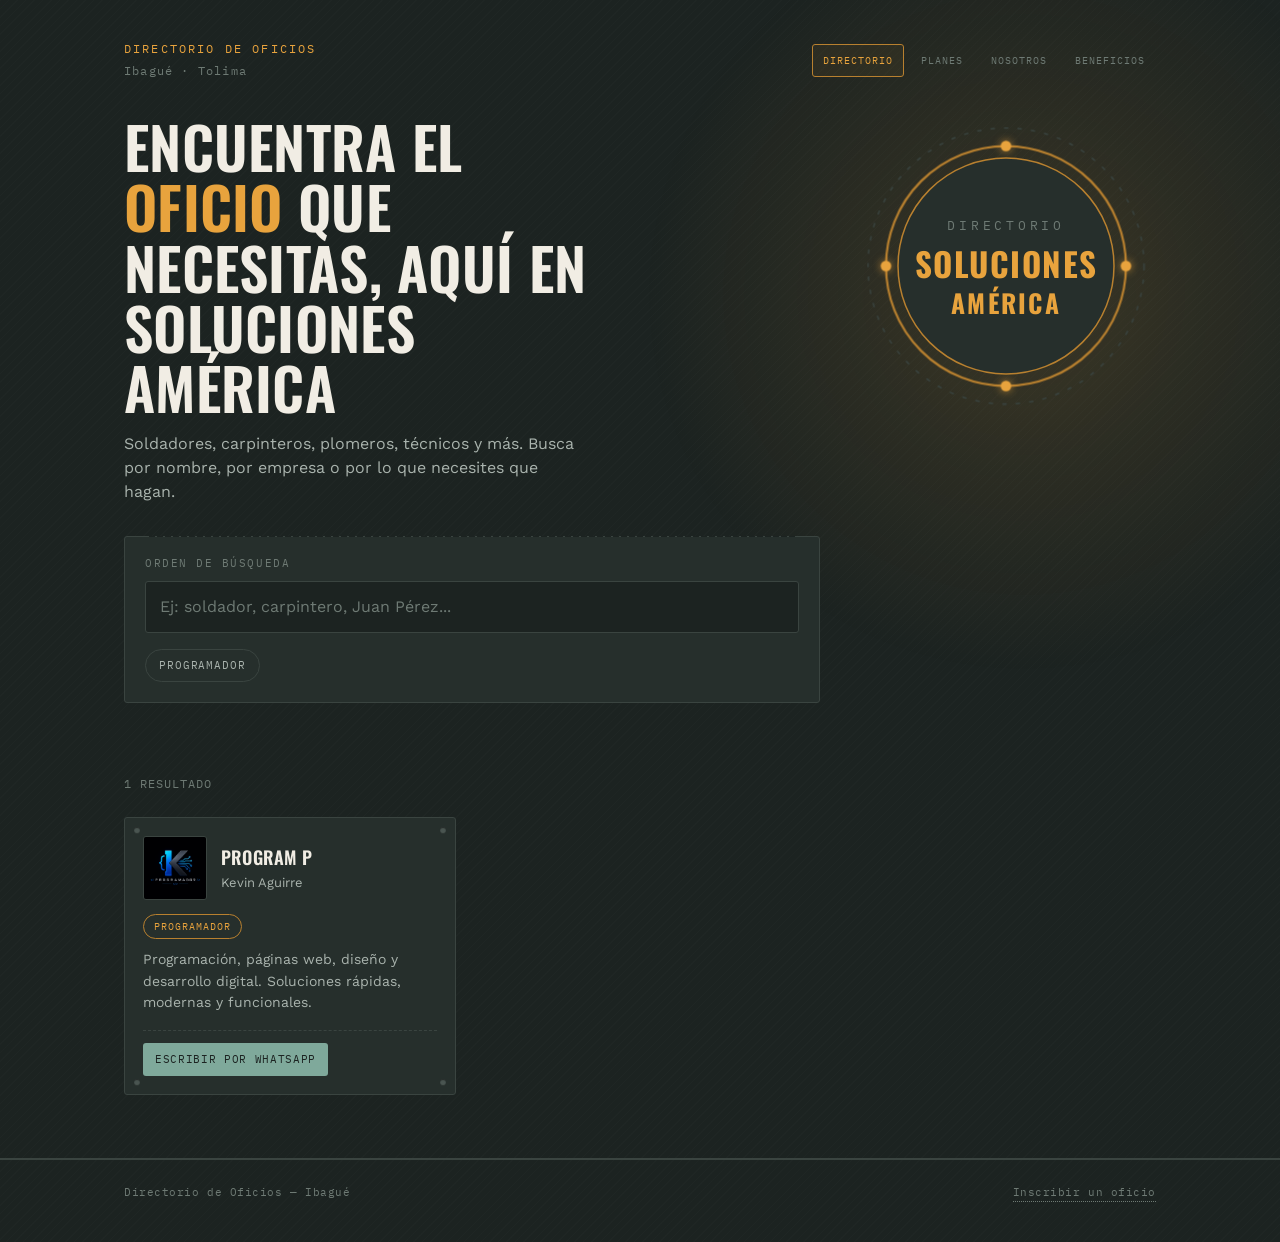
<file: index.html>
<!DOCTYPE html>
<html lang="es">
<head>
<meta charset="UTF-8">
<meta name="viewport" content="width=device-width, initial-scale=1.0">

<title>Directorio de Oficios · Ibagué</title>

<meta
  name="description"
  content="Encuentra soldadores, carpinteros, plomeros y otros oficios en Ibagué."
>

<link rel="preconnect" href="https://fonts.googleapis.com">

<link
  href="https://fonts.googleapis.com/css2?family=Oswald:wght@500;600;700&family=Work+Sans:wght@400;500;600&family=IBM+Plex+Mono:wght@400;500&display=swap"
  rel="stylesheet"
>

<link rel="stylesheet" href="css/style.css">
</head>

<body>

<!-- ============================================================
     RESPLANDOR AMBIENTAL
     ============================================================ -->

<div class="ember-glow" aria-hidden="true"></div>

<!-- ============================================================
     PARTÍCULAS
     ============================================================ -->

<div
  class="particles"
  id="particles"
  aria-hidden="true">
</div>


<!-- ============================================================
     HEADER
     ============================================================ -->

<header class="site-header">

  <div class="wrap">

    <!-- MARCA -->

    <div class="brand reveal reveal-1">

      <div>
        <span class="brand-mark">
          Directorio de Oficios
        </span>

        <span class="brand-location">
          Ibagué · Tolima
        </span>
      </div>

      <!-- ======================================================
           NAVEGACIÓN
           ====================================================== -->

      <nav class="main-nav" aria-label="Navegación principal">

        <button
          class="nav-btn active"
          type="button"
          data-section="directorio">
          Directorio
        </button>

        <button
          class="nav-btn"
          type="button"
          data-section="planes">
          Planes
        </button>

        <button
          class="nav-btn"
          type="button"
          data-section="nosotros">
          Nosotros
        </button>

        <button
          class="nav-btn"
          type="button"
          data-section="beneficios">
          Beneficios
        </button>

      </nav>

    </div>


    <!-- ========================================================
         CONTENIDO PRINCIPAL
         ======================================================== -->

    <div class="page-sections">


      <!-- ======================================================
           PESTAÑA: DIRECTORIO
           ====================================================== -->

      <section
        id="directorio"
        class="page-section active-section"
      >

        <div class="hero">

          <div class="hero-inner">

            <div class="hero-content">

              <h1 class="reveal reveal-2">
                Encuentra el
                <span class="accent">
                  oficio
                </span>
                que necesitas, aquí en Soluciones América
              </h1>

              <p class="reveal reveal-3">
                Soldadores, carpinteros, plomeros, técnicos y más.
                Busca por nombre, por empresa o por lo que necesites
                que hagan.
              </p>


              <!-- BUSCADOR -->

              <div class="search-ticket reveal reveal-4">

                <span class="ticket-label">
                  Orden de búsqueda
                </span>

                <div class="search-row">

                  <input
                    type="text"
                    id="buscador"
                    placeholder="Ej: soldador, carpintero, Juan Pérez..."
                    autocomplete="off"
                  >

                </div>

                <div
                  class="chips"
                  id="chips">
                </div>

              </div>

            </div>


            <!-- LOGO -->

            <div
              class="hero-logo reveal reveal-5"
              aria-hidden="true"
            >

              <svg
                class="logo-mark"
                viewBox="0 0 200 200"
                xmlns="http://www.w3.org/2000/svg"
              >

                <g
                  class="logo-ring"
                  style="
                    transform-box: fill-box;
                    transform-origin: center;
                  "
                >

                  <circle
                    cx="100"
                    cy="100"
                    r="92"
                    fill="none"
                    stroke="var(--line)"
                    stroke-width="1"
                    stroke-dasharray="3 6"
                  />

                  <circle
                    cx="100"
                    cy="100"
                    r="80"
                    fill="none"
                    stroke="var(--spark-dim)"
                    stroke-width="1.5"
                  />

                  <circle
                    cx="100"
                    cy="20"
                    r="3.5"
                    fill="var(--spark)"
                    filter="drop-shadow(0 0 3px rgba(232,163,61,0.7))"
                  />

                  <circle
                    cx="100"
                    cy="180"
                    r="3.5"
                    fill="var(--spark)"
                    filter="drop-shadow(0 0 3px rgba(232,163,61,0.7))"
                  />

                  <circle
                    cx="20"
                    cy="100"
                    r="3.5"
                    fill="var(--spark)"
                    filter="drop-shadow(0 0 3px rgba(232,163,61,0.7))"
                  />

                  <circle
                    cx="180"
                    cy="100"
                    r="3.5"
                    fill="var(--spark)"
                    filter="drop-shadow(0 0 3px rgba(232,163,61,0.7))"
                  />

                </g>


                <circle
                  cx="100"
                  cy="100"
                  r="72"
                  fill="var(--panel)"
                  stroke="var(--spark-dim)"
                  stroke-width="1"
                />


                <text
                  x="100"
                  y="76"
                  text-anchor="middle"
                  font-family="var(--font-mono)"
                  font-size="8.5"
                  letter-spacing="2.5"
                  fill="var(--text-faint)"
                >
                  DIRECTORIO
                </text>


                <text
                  x="100"
                  y="108"
                  text-anchor="middle"
                  font-family="var(--font-display)"
                  font-weight="700"
                  font-size="22"
                  letter-spacing="1"
                  fill="var(--spark)"
                >
                  SOLUCIONES
                </text>


                <text
                  x="100"
                  y="132"
                  text-anchor="middle"
                  font-family="var(--font-display)"
                  font-weight="700"
                  font-size="17"
                  letter-spacing="1.5"
                  fill="var(--spark)"
                >
                  AMÉRICA
                </text>

              </svg>

            </div>

          </div>

        </div>


        <!-- RESULTADOS -->

        <div class="results-bar">

          <span
            class="results-count"
            id="contador">
          </span>

        </div>


        <!-- TARJETAS -->

        <div
          class="grid"
          id="grid">
        </div>

      </section>


      <!-- ======================================================
           PESTAÑA: PLANES
           ====================================================== -->

      <section
        id="planes"
        class="page-section"
      >

        <div class="section-heading">

          <span class="section-kicker">
            SOLUCIONES AMÉRICA
          </span>

          <h2>
            Haz crecer tu
            <span class="accent">
              oficio
            </span>
          </h2>

          <p>
            Registra tu oficio y permite que más personas encuentren
            tus servicios en nuestro directorio.
          </p>

        </div>


        <div class="plans-grid">


          <!-- PLAN MENSUAL -->

          <article class="plan-card">

            <div class="plan-number">
              01
            </div>

            <span class="plan-label">
              PLAN MENSUAL
            </span>

            <h3>
              Presencia flexible
            </h3>

            <p class="plan-description">
              Una opción sencilla para comenzar a mostrar tu oficio
              y conectar con nuevos clientes.
            </p>

            <div class="plan-price">
              <span>
                CONSULTAR
              </span>
              <small>
                precio
              </small>
            </div>

            <ul class="plan-features">

              <li>
                <span>✓</span>
                Perfil en el directorio
              </li>

              <li>
                <span>✓</span>
                Datos de contacto
              </li>

              <li>
                <span>✓</span>
                Descripción de servicios
              </li>

              <li>
                <span>✓</span>
                Botón directo a WhatsApp
              </li>

              <li>
                <span>✓</span>
                Renovación mensual
              </li>

            </ul>

            <button
              class="plan-button"
              type="button"
              data-plan="Mensual"
            >
              Cotizar plan
            </button>

          </article>


          <!-- PLAN TRIMESTRAL -->

          <article class="plan-card featured">

            <div class="popular-label">
              MÁS POPULAR
            </div>

            <div class="plan-number">
              02
            </div>

            <span class="plan-label">
              PLAN TRIMESTRAL
            </span>

            <h3>
              Mayor visibilidad
            </h3>

            <p class="plan-description">
              Una alternativa para mantener tu oficio visible durante
              más tiempo y destacar frente a otros perfiles.
            </p>

            <div class="plan-price">
              <span>
                CONSULTAR
              </span>
              <small>
                precio
              </small>
            </div>

            <ul class="plan-features">

              <li>
                <span>✓</span>
                Todo lo del plan mensual
              </li>

              <li>
                <span>✓</span>
                Perfil destacado
              </li>

              <li>
                <span>✓</span>
                Mayor visibilidad
              </li>

              <li>
                <span>✓</span>
                Insignia de profesional
              </li>

              <li>
                <span>✓</span>
                Renovación trimestral
              </li>

            </ul>

            <button
              class="plan-button"
              type="button"
              data-plan="Trimestral"
            >
              Cotizar plan
            </button>

          </article>


          <!-- PLAN ANUAL -->

          <article class="plan-card">

            <div class="plan-number">
              03
            </div>

            <span class="plan-label">
              PLAN ANUAL
            </span>

            <h3>
              Presencia premium
            </h3>

            <p class="plan-description">
              Mantén tu oficio presente durante todo el año y disfruta
              de una mayor exposición dentro del directorio.
            </p>

            <div class="plan-price">
              <span>
                CONSULTAR
              </span>
              <small>
                precio
              </small>
            </div>

            <ul class="plan-features">

              <li>
                <span>✓</span>
                Todo lo del plan trimestral
              </li>

              <li>
                <span>✓</span>
                Perfil premium
              </li>

              <li>
                <span>✓</span>
                Máxima visibilidad
              </li>

              <li>
                <span>✓</span>
                Insignia especial
              </li>

              <li>
                <span>✓</span>
                Renovación anual
              </li>

            </ul>

            <button
              class="plan-button"
              type="button"
              data-plan="Anual"
            >
              Cotizar plan
            </button>

          </article>

        </div>


        <!-- AYUDA -->

        <div class="plans-help">

          <div>

            <span class="help-kicker">
              ¿NO SABES CUÁL ELEGIR?
            </span>

            <h3>
              Hablemos sobre tu oficio.
            </h3>

            <p>
              Escríbenos y te ayudaremos a encontrar la opción
              que mejor se adapte a tus necesidades.
            </p>

          </div>

          <button
            type="button"
            class="whatsapp-main-button"
            id="generalWhatsapp"
          >
            Hablar por WhatsApp
          </button>

        </div>

      </section>


      <!-- ======================================================
           PESTAÑA: NOSOTROS
           ====================================================== -->

      <section
        id="nosotros"
        class="page-section"
      >

        <div class="section-heading">

          <span class="section-kicker">
            CONÓCENOS
          </span>

          <h2>
            Más sobre
            <span class="accent">
              nosotros
            </span>
          </h2>

          <p>
            Una plataforma pensada para conectar personas con
            trabajadores y profesionales de diferentes oficios.
          </p>

        </div>


        <div class="about-layout">

          <div class="about-main">

            <span class="about-mark">
              SOLUCIONES<br>
              AMÉRICA
            </span>

            <h3>
              Conectamos necesidades
              con personas que saben
              hacer el trabajo.
            </h3>

            <p>
              Soluciones América · Directorio de Oficios nace con
              la idea de facilitar la búsqueda de trabajadores y
              profesionales en Ibagué y sus alrededores.
            </p>

            <p>
              Queremos que encontrar un soldador, carpintero,
              plomero, técnico, pintor o cualquier otro profesional
              sea mucho más rápido y sencillo.
            </p>

          </div>


          <div class="about-points">

            <article class="about-point">

              <span class="point-number">
                01
              </span>

              <div>

                <h4>
                  Fácil de encontrar
                </h4>

                <p>
                  Los clientes pueden buscar por oficio, nombre
                  o empresa.
                </p>

              </div>

            </article>


            <article class="about-point">

              <span class="point-number">
                02
              </span>

              <div>

                <h4>
                  Contacto directo
                </h4>

                <p>
                  Facilitamos la comunicación entre clientes
                  y profesionales.
                </p>

              </div>

            </article>


            <article class="about-point">

              <span class="point-number">
                03
              </span>

              <div>

                <h4>
                  Trabajo local
                </h4>

                <p>
                  Promovemos los oficios y servicios disponibles
                  en nuestra comunidad.
                </p>

              </div>

            </article>

          </div>

        </div>


        <div class="about-mission">

          <span>
            NUESTRA MISIÓN
          </span>

          <p>
            Crear un espacio donde los trabajadores puedan mostrar
            lo que saben hacer y donde las personas puedan encontrar
            fácilmente el servicio que necesitan.
          </p>

        </div>

      </section>


      <!-- ======================================================
           PESTAÑA: BENEFICIOS
           ====================================================== -->

      <section
        id="beneficios"
        class="page-section"
      >

        <div class="section-heading">

          <span class="section-kicker">
            PARA PROFESIONALES
          </span>

          <h2>
            ¿Por qué aparecer
            <span class="accent">
              aquí?
            </span>
          </h2>

          <p>
            Tu trabajo merece ser encontrado por las personas
            que necesitan exactamente lo que sabes hacer.
          </p>

        </div>


        <div class="benefits-grid">


          <article class="benefit-card">

            <span class="benefit-icon">
              01
            </span>

            <h3>
              Más clientes
            </h3>

            <p>
              Permite que nuevas personas conozcan tus servicios
              y encuentren una forma sencilla de contactarte.
            </p>

          </article>


          <article class="benefit-card">

            <span class="benefit-icon">
              02
            </span>

            <h3>
              Mayor visibilidad
            </h3>

            <p>
              Tu oficio puede aparecer frente a personas que están
              buscando exactamente ese tipo de servicio.
            </p>

          </article>


          <article class="benefit-card">

            <span class="benefit-icon">
              03
            </span>

            <h3>
              Contacto directo
            </h3>

            <p>
              Facilita la comunicación mediante información clara
              y un acceso directo a WhatsApp.
            </p>

          </article>


          <article class="benefit-card">

            <span class="benefit-icon">
              04
            </span>

            <h3>
              Perfil profesional
            </h3>

            <p>
              Presenta tu empresa, tu nombre, tu categoría y una
              descripción de lo que haces.
            </p>

          </article>

        </div>


        <div class="benefits-cta">

          <div>

            <span>
              ¿TIENES UN OFICIO?
            </span>

            <h3>
              Haz que más personas conozcan tu trabajo.
            </h3>

          </div>

          <a
            href="admin.html"
            class="cta-button"
          >
            Inscribir mi oficio
          </a>

        </div>

      </section>

    </div>

  </div>

</header>


<!-- ============================================================
     FOOTER
     ============================================================ -->

<footer class="site-footer">

  <div
    class="wrap"
    style="
      display:flex;
      justify-content:space-between;
      flex-wrap:wrap;
      gap:10px;
      width:100%;
    "
  >

    <span>
      Directorio de Oficios — Ibagué
    </span>

    <a href="admin.html">
      Inscribir un oficio
    </a>

  </div>

</footer>


<!-- ============================================================
     SCRIPTS
     ============================================================ -->

<script src="js/particles.js"></script>
<script src="js/data.js"></script>
<script src="js/script.js"></script>

</body>
</html>
</file>
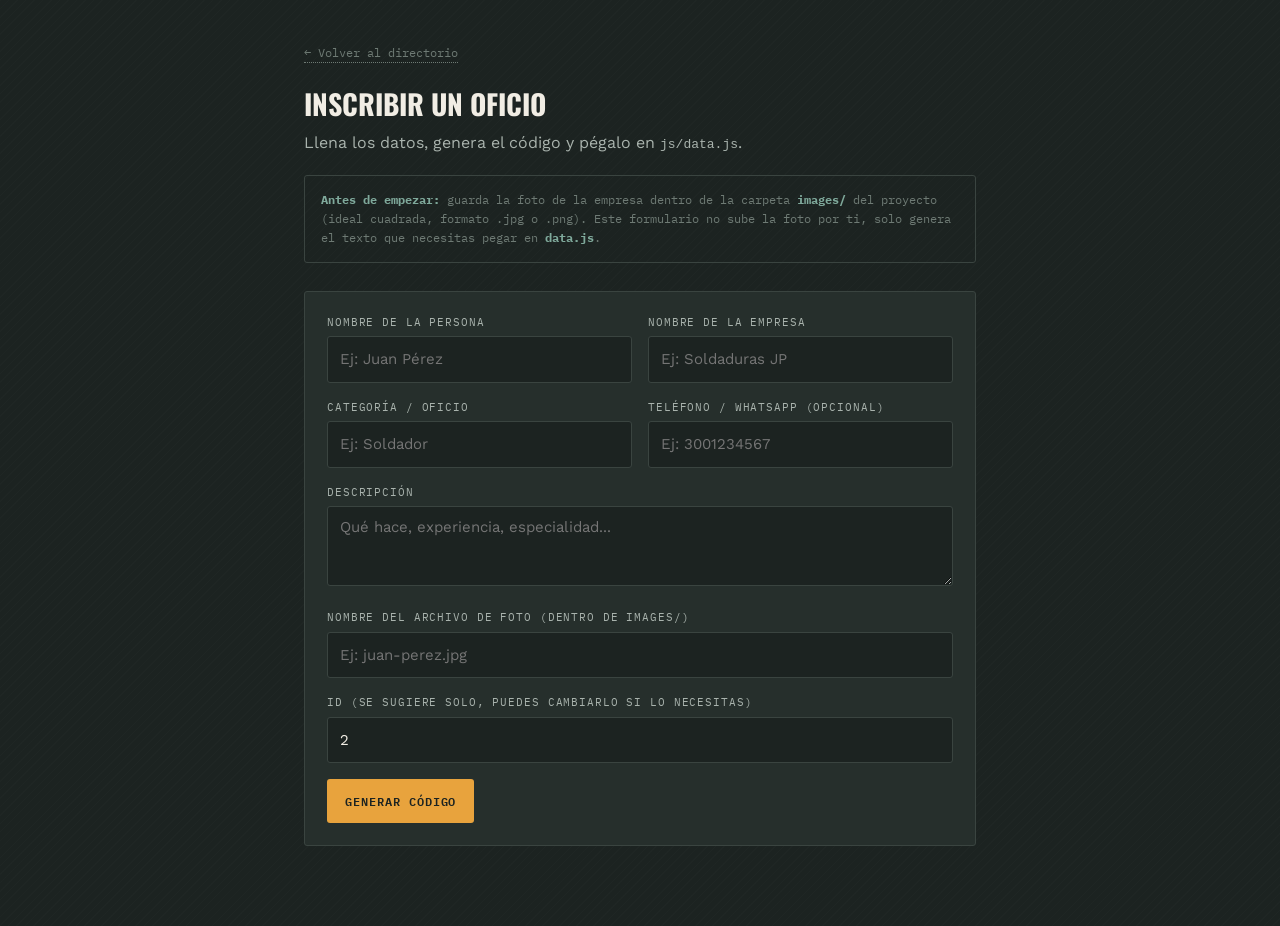
<file: admin.html>
<!DOCTYPE html>
<html lang="es">
<head>
<meta charset="UTF-8">
<meta name="viewport" content="width=device-width, initial-scale=1.0">
<title>Inscribir oficio · Directorio Ibagué</title>

<link rel="preconnect" href="https://fonts.googleapis.com">
<link href="https://fonts.googleapis.com/css2?family=Oswald:wght@500;600;700&family=Work+Sans:wght@400;500;600&family=IBM+Plex+Mono:wght@400;500&display=swap" rel="stylesheet">
<link rel="stylesheet" href="css/style.css">
<style>
  .admin-wrap{ max-width: 720px; margin: 0 auto; padding: 40px 24px 80px; }
  .admin-note{
    font-family: var(--font-mono);
    font-size: 12px;
    color: var(--text-faint);
    border: 1px solid var(--line);
    border-radius: var(--radius);
    padding: 14px 16px;
    margin-bottom: 28px;
    line-height: 1.6;
  }
  .admin-note b{ color: var(--teal); }
  form{
    background: var(--panel);
    border: 1px solid var(--line);
    border-radius: var(--radius);
    padding: 22px;
    display: grid;
    gap: 16px;
  }
  label{
    display: block;
    font-family: var(--font-mono);
    font-size: 11px;
    letter-spacing: 0.08em;
    text-transform: uppercase;
    color: var(--text-dim);
    margin-bottom: 6px;
  }
  input, textarea{
    width: 100%;
    background: var(--bg);
    border: 1px solid var(--line);
    border-radius: var(--radius);
    color: var(--text);
    font-family: var(--font-body);
    font-size: 15px;
    padding: 11px 12px;
  }
  input:focus, textarea:focus{ outline: none; border-color: var(--spark); }
  textarea{ resize: vertical; min-height: 80px; }
  .fila-doble{ display: grid; grid-template-columns: 1fr 1fr; gap: 16px; }
  button.generar{
    font-family: var(--font-mono);
    font-size: 12px;
    letter-spacing: 0.08em;
    text-transform: uppercase;
    background: var(--spark);
    color: var(--bg);
    border: none;
    border-radius: var(--radius);
    padding: 13px 18px;
    cursor: pointer;
    font-weight: 600;
    justify-self: start;
  }
  button.generar:hover{ filter: brightness(1.08); }

  #resultado{ margin-top: 28px; display: none; }
  #resultado h2{
    font-family: var(--font-display);
    text-transform: uppercase;
    font-size: 18px;
    margin: 0 0 10px;
  }
  #codigo{
    width: 100%;
    background: #14181A;
    border: 1px solid var(--line);
    border-radius: var(--radius);
    color: var(--teal);
    font-family: var(--font-mono);
    font-size: 13px;
    padding: 16px;
    min-height: 220px;
    white-space: pre;
    overflow-x: auto;
  }
  .btn-copiar{
    margin-top: 10px;
    font-family: var(--font-mono);
    font-size: 12px;
    letter-spacing: 0.05em;
    text-transform: uppercase;
    background: transparent;
    border: 1px solid var(--teal);
    color: var(--teal);
    border-radius: var(--radius);
    padding: 9px 14px;
    cursor: pointer;
  }
  .btn-copiar:hover{ background: var(--teal); color: var(--bg); }
  .volver{
    display: inline-block;
    margin-bottom: 20px;
    font-family: var(--font-mono);
    font-size: 12px;
    color: var(--text-faint);
    text-decoration: none;
    border-bottom: 1px dotted var(--text-faint);
  }
</style>
</head>
<body>

<div class="admin-wrap">
  <a class="volver" href="index.html">&larr; Volver al directorio</a>

  <h1 style="font-family:var(--font-display); text-transform:uppercase; font-size:28px; margin:0 0 6px;">Inscribir un oficio</h1>
  <p style="color:var(--text-dim); margin:0 0 20px;">Llena los datos, genera el código y pégalo en <code>js/data.js</code>.</p>

  <div class="admin-note">
    <b>Antes de empezar:</b> guarda la foto de la empresa dentro de la carpeta <b>images/</b>
    del proyecto (ideal cuadrada, formato .jpg o .png). Este formulario no sube la foto por ti,
    solo genera el texto que necesitas pegar en <b>data.js</b>.
  </div>

  <form id="form-oficio">
    <div class="fila-doble">
      <div>
        <label for="nombre">Nombre de la persona</label>
        <input type="text" id="nombre" required placeholder="Ej: Juan Pérez">
      </div>
      <div>
        <label for="empresa">Nombre de la empresa</label>
        <input type="text" id="empresa" required placeholder="Ej: Soldaduras JP">
      </div>
    </div>

    <div class="fila-doble">
      <div>
        <label for="categoria">Categoría / oficio</label>
        <input type="text" id="categoria" required placeholder="Ej: Soldador">
      </div>
      <div>
        <label for="telefono">Teléfono / WhatsApp (opcional)</label>
        <input type="text" id="telefono" placeholder="Ej: 3001234567">
      </div>
    </div>

    <div>
      <label for="descripcion">Descripción</label>
      <textarea id="descripcion" required placeholder="Qué hace, experiencia, especialidad..."></textarea>
    </div>

    <div>
      <label for="foto">Nombre del archivo de foto (dentro de images/)</label>
      <input type="text" id="foto" required placeholder="Ej: juan-perez.jpg">
    </div>

    <div>
      <label for="id-sugerido">ID (se sugiere solo, puedes cambiarlo si lo necesitas)</label>
      <input type="number" id="id-sugerido">
    </div>

    <button type="submit" class="generar">Generar código</button>
  </form>

  <div id="resultado">
    <h2>Copia este bloque y pégalo en js/data.js</h2>
    <div id="codigo"></div>
    <button class="btn-copiar" id="btn-copiar" type="button">Copiar código</button>
  </div>
</div>

<script src="js/data.js"></script>
<script src="js/admin.js"></script>
</body>
</html>
</file>
<file: css/style.css>
/* ============================================================
   TOKENS
   ============================================================ */

:root{
  --bg: #1C2321;
  --panel: #262F2C;
  --panel-raised: #2E3833;
  --rivet: #4A5551;
  --line: #3A4440;

  --spark: #E8A33D;
  --spark-dim: #B8802F;
  --teal: #7FA99B;

  --text: #F1EDE4;
  --text-dim: #A9B3AD;
  --text-faint: #6E7A74;

  --radius: 3px;

  --font-display: "Oswald", "Arial Narrow", sans-serif;
  --font-body: "Work Sans", system-ui, sans-serif;
  --font-mono: "IBM Plex Mono", "Courier New", monospace;
}


/* ============================================================
   RESET
   ============================================================ */

*{
  box-sizing: border-box;
}

html{
  scroll-behavior: smooth;
}

body{
  margin: 0;
  position: relative;

  background: var(--bg);

  background-image:
    repeating-linear-gradient(
      135deg,
      rgba(255,255,255,0.012) 0px,
      rgba(255,255,255,0.012) 1px,
      transparent 1px,
      transparent 6px
    );

  color: var(--text);

  font-family: var(--font-body);

  line-height: 1.5;

  -webkit-font-smoothing: antialiased;

  overflow-x: hidden;
}

button,
input{
  font: inherit;
}

a{
  color: inherit;
}

::selection{
  background: var(--spark);
  color: var(--bg);
}

:focus-visible{
  outline: 2px solid var(--spark);
  outline-offset: 2px;
}


/* ============================================================
   RESPLANDOR DORADO
   ============================================================ */

.ember-glow{
  position: fixed;

  top: -10%;
  right: -10%;

  width: 60vw;
  height: 60vw;

  max-width: 900px;
  max-height: 900px;

  background:
    radial-gradient(
      circle,
      rgba(232,163,61,0.16) 0%,
      rgba(232,163,61,0.07) 35%,
      transparent 70%
    );

  pointer-events: none;

  z-index: 0;
}


/* ============================================================
   PARTÍCULAS
   ============================================================ */

.particles{
  position: fixed;

  inset: 0;

  pointer-events: none;

  overflow: hidden;

  z-index: 1;
}

.particle{
  position: absolute;

  border-radius: 50%;

  background:
    radial-gradient(
      circle,
      rgba(232,163,61,0.9) 0%,
      rgba(232,163,61,0.35) 45%,
      transparent 75%
    );

  opacity: 0;

  animation-name: particleFloat;
  animation-timing-function: ease-in-out;
  animation-iteration-count: infinite;
}

@keyframes particleFloat{

  0%{
    opacity: 0;
    transform: translateY(0) scale(0.8);
  }

  15%{
    opacity: 1;
  }

  50%{
    opacity: 0.6;
  }

  85%{
    opacity: 0;
  }

  100%{
    transform:
      translateY(-90px)
      translateX(12px)
      scale(1.1);

    opacity: 0;
  }

}


/* ============================================================
   CAPAS
   ============================================================ */

.site-header,
main,
.site-footer{
  position: relative;
  z-index: 2;
}


/* ============================================================
   ANIMACIONES
   ============================================================ */

@keyframes fadeUp{

  from{
    opacity: 0;
    transform: translateY(14px);
  }

  to{
    opacity: 1;
    transform: translateY(0);
  }

}

@keyframes popIn{

  from{
    opacity: 0;
    transform:
      translateY(10px)
      scale(0.98);
  }

  to{
    opacity: 1;
    transform:
      translateY(0)
      scale(1);
  }

}

@keyframes sectionIn{

  from{
    opacity: 0;
    transform: translateY(12px);
  }

  to{
    opacity: 1;
    transform: translateY(0);
  }

}


/* ============================================================
   LOGO
   ============================================================ */

@keyframes logoGiro{

  from{
    transform: rotate(0deg);
  }

  to{
    transform: rotate(360deg);
  }

}

.logo-ring{

  transform-box: fill-box;

  transform-origin: center center;

  animation:
    logoGiro
    8s
    linear
    infinite;

  will-change: transform;
}

.logo-ring circle[r="3.5"]{

  fill: var(--spark);

  filter:
    drop-shadow(
      0 0 3px
      rgba(232,163,61,0.7)
    );
}

.logo-ring circle[r="80"]{

  stroke: var(--spark-dim);
}


/* ============================================================
   REVEAL
   ============================================================ */

.reveal{

  opacity: 1;

  animation-name: fadeUp;

  animation-duration: 0.6s;

  animation-timing-function: ease;

  animation-fill-mode: forwards;
}

.reveal-1{
  animation-delay: 0s;
}

.reveal-2{
  animation-delay: 0.08s;
}

.reveal-3{
  animation-delay: 0.16s;
}

.reveal-4{
  animation-delay: 0.24s;
}

.reveal-5{
  animation-delay: 0.32s;
}


/* ============================================================
   CONTENEDOR
   ============================================================ */

.wrap{

  max-width: 1080px;

  margin: 0 auto;

  padding: 0 24px;
}


/* ============================================================
   HEADER
   ============================================================ */

.site-header{

  padding: 40px 0 0;

  border-bottom: 1px solid var(--line);
}


/* ============================================================
   MARCA
   ============================================================ */

.brand{

  display: flex;

  align-items: center;

  justify-content: space-between;

  gap: 20px;

  padding-bottom: 28px;

  flex-wrap: wrap;
}

.brand-mark{

  font-family: var(--font-mono);

  font-size: 12px;

  letter-spacing: 0.18em;

  text-transform: uppercase;

  color: var(--spark);

  display: block;
}

.brand-location{

  font-family: var(--font-mono);

  font-size: 12px;

  letter-spacing: 0.1em;

  color: var(--text-faint);

  display: block;

  margin-top: 4px;
}


/* ============================================================
   NAVEGACIÓN NUEVA
   ============================================================ */

.main-nav{

  display: flex;

  align-items: center;

  gap: 6px;

  flex-wrap: wrap;
}

.nav-btn{

  border: 1px solid transparent;

  background: transparent;

  color: var(--text-faint);

  font-family: var(--font-mono);

  font-size: 10px;

  letter-spacing: 0.1em;

  text-transform: uppercase;

  padding: 8px 10px;

  cursor: pointer;

  border-radius: var(--radius);

  transition:
    color 0.2s ease,
    border-color 0.2s ease,
    background 0.2s ease,
    transform 0.2s ease;
}

.nav-btn:hover{

  color: var(--text);

  border-color: var(--line);

  background: var(--panel);
}

.nav-btn.active{

  color: var(--spark);

  border-color: var(--spark-dim);

  background:
    rgba(232,163,61,0.06);
}

.nav-btn:active{

  transform: scale(0.96);
}


/* ============================================================
   SECCIONES / PESTAÑAS
   ============================================================ */

.page-section{

  display: none;

  animation:
    sectionIn
    0.35s
    ease
    forwards;
}

.page-section.active-section{

  display: block;
}


/* ============================================================
   HERO
   ============================================================ */

.hero{

  padding: 8px 0 44px;
}

.hero-inner{

  display: flex;

  align-items: flex-start;

  justify-content: space-between;

  gap: 36px;
}

.hero-content{

  flex: 1 1 520px;

  min-width: 0;
}


/* ============================================================
   LOGO HERO
   ============================================================ */

.hero-logo{

  flex: 0 0 auto;

  width: 300px;

  padding-top: 0;

  transform:
    translateX(-60px);

  transition:
    transform 0.3s ease;
}

.logo-mark{

  width: 100%;

  height: auto;

  display: block;
}

.hero-logo:hover{

  transform:
    translateX(-60px)
    scale(1.04);
}


/* ============================================================
   TITULO
   ============================================================ */

.hero h1{

  font-family: var(--font-display);

  font-weight: 600;

  text-transform: uppercase;

  font-size:
    clamp(
      34px,
      6vw,
      58px
    );

  line-height: 1.04;

  letter-spacing: 0.005em;

  margin: 0 0 14px;

  max-width: 15ch;
}

.hero h1 .accent{

  color: var(--spark);
}


/* ============================================================
   DESCRIPCIÓN
   ============================================================ */

.hero p{

  font-size: 16px;

  color: var(--text-dim);

  max-width: 46ch;

  margin: 0 0 32px;
}


/* ============================================================
   BUSCADOR
   ============================================================ */

.search-ticket{

  position: relative;

  background: var(--panel);

  border: 1px solid var(--line);

  border-radius: var(--radius);

  padding: 18px 20px 20px;
}

.search-ticket::before{

  content: "";

  position: absolute;

  top: -1px;

  left: 24px;

  right: 24px;

  height: 1px;

  background-image:
    repeating-linear-gradient(
      90deg,
      var(--bg) 0 6px,
      var(--line) 6px 8px
    );
}

.ticket-label{

  font-family: var(--font-mono);

  font-size: 11px;

  letter-spacing: 0.14em;

  text-transform: uppercase;

  color: var(--text-faint);

  display: block;

  margin-bottom: 10px;
}


/* ============================================================
   BUSCADOR INPUT
   ============================================================ */

.search-row{

  display: flex;

  gap: 10px;

  flex-wrap: wrap;
}

#buscador{

  flex: 1 1 260px;

  background: var(--bg);

  border: 1px solid var(--line);

  border-radius: var(--radius);

  color: var(--text);

  font-family: var(--font-body);

  font-size: 16px;

  padding: 13px 14px;
}

#buscador::placeholder{

  color: var(--text-faint);
}

#buscador:focus{

  border-color: var(--spark);

  outline: none;
}


/* ============================================================
   CHIPS
   ============================================================ */

.chips{

  display: flex;

  flex-wrap: wrap;

  gap: 8px;

  margin-top: 16px;
}

.chip{

  font-family: var(--font-mono);

  font-size: 11px;

  letter-spacing: 0.08em;

  text-transform: uppercase;

  background: transparent;

  border: 1px solid var(--line);

  color: var(--text-dim);

  border-radius: 999px;

  padding: 7px 13px;

  cursor: pointer;

  transition:
    border-color 0.15s ease,
    color 0.15s ease,
    transform 0.1s ease;
}

.chip:hover{

  border-color: var(--teal);

  color: var(--text);
}

.chip:active{

  transform: scale(0.95);
}

.chip.active{

  border-color: var(--spark);

  color: var(--spark);
}


/* ============================================================
   RESULTADOS
   ============================================================ */

.results-bar{

  padding: 28px 0 4px;

  display: flex;

  align-items: baseline;

  justify-content: space-between;

  gap: 12px;
}

.results-count{

  font-family: var(--font-mono);

  font-size: 12px;

  letter-spacing: 0.08em;

  color: var(--text-faint);

  text-transform: uppercase;
}


/* ============================================================
   GRID
   ============================================================ */

.grid{

  display: grid;

  grid-template-columns:
    repeat(
      auto-fill,
      minmax(260px, 1fr)
    );

  gap: 18px;

  padding: 20px 0 64px;
}


/* ============================================================
   TARJETAS
   ============================================================ */

.card{

  position: relative;

  background: var(--panel);

  border: 1px solid var(--line);

  border-radius: var(--radius);

  padding: 18px;

  opacity: 1;

  animation:
    popIn 0.45s ease forwards;

  transition:
    transform 0.18s ease,
    border-color 0.18s ease,
    box-shadow 0.18s ease;
}

.card:hover{

  transform: translateY(-3px);

  border-color: var(--rivet);

  box-shadow:
    0 14px 28px rgba(0,0,0,0.35);
}

.card:hover .badge{

  box-shadow:
    0 0 0 3px
    rgba(232,163,61,0.15);
}


/* ============================================================
   REMACHES
   ============================================================ */

.card::before,
.card::after,
.card .rivet-l,
.card .rivet-r{

  content: "";

  position: absolute;

  width: 6px;

  height: 6px;

  border-radius: 50%;

  background: var(--rivet);

  box-shadow:
    inset 0 1px 1px rgba(0,0,0,0.5),
    0 1px 0 rgba(255,255,255,0.04);
}

.card::before{

  top: 9px;
  left: 9px;
}

.card::after{

  top: 9px;
  right: 9px;
}

.card .rivet-l{

  bottom: 9px;
  left: 9px;
}

.card .rivet-r{

  bottom: 9px;
  right: 9px;
}


/* ============================================================
   TARJETA SUPERIOR
   ============================================================ */

.card-top{

  display: flex;

  gap: 14px;

  align-items: center;
}

.card-photo{

  width: 64px;

  height: 64px;

  border-radius: var(--radius);

  object-fit: cover;

  border: 1px solid var(--line);

  flex-shrink: 0;
}

.card-id{

  min-width: 0;
}

.card-empresa{

  font-family: var(--font-display);

  text-transform: uppercase;

  font-size: 18px;

  font-weight: 600;

  letter-spacing: 0.01em;

  margin: 0 0 2px;

  overflow-wrap: break-word;
}

.card-nombre{

  font-size: 13px;

  color: var(--text-dim);

  margin: 0;
}


/* ============================================================
   CATEGORÍA
   ============================================================ */

.badge{

  display: inline-block;

  font-family: var(--font-mono);

  font-size: 10px;

  letter-spacing: 0.1em;

  text-transform: uppercase;

  color: var(--spark);

  border: 1px solid var(--spark-dim);

  border-radius: 999px;

  padding: 4px 10px;

  margin: 14px 0 10px;

  transition:
    box-shadow 0.18s ease;
}


/* ============================================================
   DESCRIPCIÓN
   ============================================================ */

.card-desc{

  font-size: 14px;

  color: var(--text-dim);

  margin: 0 0 16px;

  line-height: 1.55;
}


/* ============================================================
   ACCIONES
   ============================================================ */

.card-actions{

  display: flex;

  gap: 8px;

  border-top: 1px dashed var(--line);

  padding-top: 12px;
}

.btn-whatsapp{

  font-family: var(--font-mono);

  font-size: 11px;

  letter-spacing: 0.06em;

  text-transform: uppercase;

  text-decoration: none;

  color: var(--bg);

  background: var(--teal);

  border-radius: var(--radius);

  padding: 8px 12px;

  transition:
    filter 0.15s ease;
}

.btn-whatsapp:hover{

  filter: brightness(1.1);
}

.no-phone{

  font-family: var(--font-mono);

  font-size: 11px;

  color: var(--text-faint);
}


/* ============================================================
   ESTADO VACÍO
   ============================================================ */

.empty-state{

  grid-column: 1 / -1;

  text-align: center;

  padding: 60px 20px;

  border: 1px dashed var(--line);

  border-radius: var(--radius);
}

.empty-state p:first-child{

  font-family: var(--font-display);

  text-transform: uppercase;

  font-size: 22px;

  letter-spacing: 0.02em;

  color: var(--text);

  margin: 0 0 8px;
}

.empty-state p:last-child{

  color: var(--text-faint);

  font-size: 14px;

  margin: 0;
}


/* ============================================================
   ============================================================
   NUEVAS SECCIONES
   ============================================================
   ============================================================ */


/* ============================================================
   ENCABEZADO DE SECCIÓN
   ============================================================ */

.section-heading{

  padding:
    45px
    0
    34px;

  max-width: 720px;
}

.section-kicker{

  display: inline-block;

  font-family: var(--font-mono);

  font-size: 10px;

  letter-spacing: 0.16em;

  color: var(--spark);

  border-left:
    3px solid var(--spark);

  padding-left: 10px;

  margin-bottom: 14px;
}

.section-heading h2{

  font-family: var(--font-display);

  font-size:
    clamp(
      38px,
      6vw,
      60px
    );

  line-height: 0.98;

  text-transform: uppercase;

  margin: 0 0 16px;

  letter-spacing: 0.01em;
}

.section-heading h2 .accent{

  color: var(--spark);
}

.section-heading p{

  max-width: 60ch;

  color: var(--text-dim);

  margin: 0;

  font-size: 16px;
}


/* ============================================================
   PLANES
   ============================================================ */

.plans-grid{

  display: grid;

  grid-template-columns:
    repeat(
      3,
      minmax(0,1fr)
    );

  gap: 18px;

  padding-bottom: 34px;
}

.plan-card{

  position: relative;

  background: var(--panel);

  border:
    1px solid var(--line);

  border-radius: var(--radius);

  padding: 28px 22px 22px;

  overflow: hidden;

  transition:
    transform 0.2s ease,
    border-color 0.2s ease,
    box-shadow 0.2s ease;
}

.plan-card::before{

  content: "";

  position: absolute;

  top: 0;
  left: 0;
  right: 0;

  height: 2px;

  background:
    var(--line);
}

.plan-card:hover{

  transform: translateY(-5px);

  border-color: var(--spark-dim);

  box-shadow:
    0 18px 35px
    rgba(0,0,0,0.32);
}

.plan-card.featured{

  border-color:
    var(--spark-dim);

  background:
    linear-gradient(
      145deg,
      rgba(232,163,61,0.08),
      transparent 45%
    ),
    var(--panel);
}

.plan-card.featured::before{

  background: var(--spark);
}

.plan-number{

  font-family: var(--font-mono);

  color: var(--text-faint);

  font-size: 11px;

  margin-bottom: 14px;
}

.plan-label{

  font-family: var(--font-mono);

  color: var(--spark);

  font-size: 10px;

  letter-spacing: 0.14em;

  display: block;

  margin-bottom: 8px;
}

.plan-card h3{

  font-family: var(--font-display);

  text-transform: uppercase;

  font-size: 28px;

  line-height: 1;

  margin: 0 0 12px;
}

.plan-description{

  color: var(--text-dim);

  font-size: 14px;

  min-height: 66px;

  margin: 0 0 20px;
}

.plan-price{

  display: flex;

  align-items: baseline;

  gap: 7px;

  padding:
    14px 0;

  border-top:
    1px dashed var(--line);

  border-bottom:
    1px dashed var(--line);

  margin-bottom: 18px;
}

.plan-price span{

  font-family: var(--font-display);

  color: var(--spark);

  font-size: 25px;

  text-transform: uppercase;
}

.plan-price small{

  font-family: var(--font-mono);

  color: var(--text-faint);

  font-size: 9px;

  text-transform: uppercase;
}

.plan-features{

  list-style: none;

  padding: 0;

  margin: 0 0 22px;
}

.plan-features li{

  display: flex;

  gap: 9px;

  color: var(--text-dim);

  font-size: 13px;

  padding: 7px 0;

  border-bottom:
    1px solid
    rgba(58,68,64,0.5);
}

.plan-features li:last-child{

  border-bottom: none;
}

.plan-features li span{

  color: var(--spark);

  font-family: var(--font-mono);

  font-weight: 600;
}

.plan-button{

  width: 100%;

  border: 1px solid var(--spark-dim);

  background: transparent;

  color: var(--spark);

  font-family: var(--font-mono);

  font-size: 10px;

  letter-spacing: 0.1em;

  text-transform: uppercase;

  padding: 12px;

  cursor: pointer;

  border-radius: var(--radius);

  transition:
    background 0.2s ease,
    color 0.2s ease,
    transform 0.15s ease;
}

.plan-button:hover{

  background: var(--spark);

  color: var(--bg);
}

.plan-button:active{

  transform: scale(0.98);
}

.popular-label{

  position: absolute;

  top: 13px;

  right: -28px;

  transform: rotate(45deg);

  width: 120px;

  text-align: center;

  background: var(--spark);

  color: var(--bg);

  font-family: var(--font-mono);

  font-size: 8px;

  letter-spacing: 0.08em;

  padding: 4px 0;

  font-weight: 600;
}


/* ============================================================
   AYUDA PLANES
   ============================================================ */

.plans-help{

  display: flex;

  justify-content: space-between;

  align-items: center;

  gap: 24px;

  background: var(--panel);

  border:
    1px solid var(--line);

  padding: 24px;

  margin-bottom: 70px;
}

.help-kicker{

  font-family: var(--font-mono);

  color: var(--spark);

  font-size: 9px;

  letter-spacing: 0.14em;
}

.plans-help h3{

  font-family: var(--font-display);

  text-transform: uppercase;

  font-size: 25px;

  margin: 4px 0;
}

.plans-help p{

  color: var(--text-dim);

  font-size: 13px;

  margin: 0;
}

.whatsapp-main-button{

  flex-shrink: 0;

  border: 1px solid var(--teal);

  background: var(--teal);

  color: var(--bg);

  font-family: var(--font-mono);

  font-size: 10px;

  text-transform: uppercase;

  letter-spacing: 0.08em;

  padding: 12px 16px;

  cursor: pointer;

  border-radius: var(--radius);

  transition:
    filter 0.2s ease,
    transform 0.15s ease;
}

.whatsapp-main-button:hover{

  filter: brightness(1.1);

  transform: translateY(-2px);
}


/* ============================================================
   SOBRE NOSOTROS
   ============================================================ */

.about-layout{

  display: grid;

  grid-template-columns:
    1.15fr
    0.85fr;

  gap: 22px;

  padding-bottom: 24px;
}

.about-main{

  position: relative;

  background: var(--panel);

  border: 1px solid var(--line);

  padding: 34px;

  min-height: 360px;
}

.about-main::before{

  content: "";

  position: absolute;

  top: 12px;
  left: 12px;

  width: 6px;
  height: 6px;

  border-radius: 50%;

  background: var(--rivet);
}

.about-main::after{

  content: "";

  position: absolute;

  top: 12px;
  right: 12px;

  width: 6px;
  height: 6px;

  border-radius: 50%;

  background: var(--rivet);
}

.about-mark{

  display: block;

  font-family: var(--font-mono);

  font-size: 10px;

  line-height: 1.3;

  letter-spacing: 0.12em;

  color: var(--spark);

  margin-bottom: 28px;
}

.about-main h3{

  font-family: var(--font-display);

  font-size:
    clamp(
      32px,
      4vw,
      46px
    );

  text-transform: uppercase;

  line-height: 1;

  margin: 0 0 22px;

  max-width: 15ch;
}

.about-main p{

  color: var(--text-dim);

  font-size: 14px;

  max-width: 62ch;
}

.about-points{

  display: flex;

  flex-direction: column;

  gap: 12px;
}

.about-point{

  display: flex;

  gap: 16px;

  background: var(--panel);

  border: 1px solid var(--line);

  padding: 20px;

  flex: 1;
}

.point-number{

  font-family: var(--font-mono);

  color: var(--spark);

  font-size: 11px;
}

.about-point h4{

  font-family: var(--font-display);

  text-transform: uppercase;

  font-size: 20px;

  margin: 0 0 5px;
}

.about-point p{

  color: var(--text-dim);

  font-size: 13px;

  margin: 0;
}

.about-mission{

  display: grid;

  grid-template-columns:
    180px
    1fr;

  gap: 20px;

  align-items: center;

  border-top:
    1px dashed var(--line);

  border-bottom:
    1px dashed var(--line);

  padding: 25px 0;

  margin-bottom: 70px;
}

.about-mission span{

  font-family: var(--font-mono);

  color: var(--spark);

  font-size: 10px;

  letter-spacing: 0.12em;
}

.about-mission p{

  margin: 0;

  font-family: var(--font-display);

  text-transform: uppercase;

  font-size: 21px;

  line-height: 1.2;
}


/* ============================================================
   BENEFICIOS
   ============================================================ */

.benefits-grid{

  display: grid;

  grid-template-columns:
    repeat(
      2,
      minmax(0,1fr)
    );

  gap: 18px;

  padding-bottom: 28px;
}

.benefit-card{

  background: var(--panel);

  border: 1px solid var(--line);

  padding: 28px;

  position: relative;

  transition:
    transform 0.2s ease,
    border-color 0.2s ease,
    background 0.2s ease;
}

.benefit-card:hover{

  transform: translateY(-4px);

  border-color: var(--spark-dim);

  background: var(--panel-raised);
}

.benefit-icon{

  display: inline-flex;

  align-items: center;

  justify-content: center;

  width: 42px;

  height: 42px;

  border: 1px solid var(--spark-dim);

  color: var(--spark);

  font-family: var(--font-mono);

  font-size: 10px;

  margin-bottom: 24px;
}

.benefit-card h3{

  font-family: var(--font-display);

  text-transform: uppercase;

  font-size: 29px;

  margin: 0 0 9px;
}

.benefit-card p{

  color: var(--text-dim);

  font-size: 14px;

  margin: 0;

  max-width: 50ch;
}

.benefits-cta{

  display: flex;

  align-items: center;

  justify-content: space-between;

  gap: 25px;

  padding: 28px;

  margin-bottom: 70px;

  background:
    linear-gradient(
      100deg,
      rgba(232,163,61,0.10),
      transparent
    );

  border: 1px solid var(--spark-dim);
}

.benefits-cta span{

  font-family: var(--font-mono);

  font-size: 9px;

  letter-spacing: 0.15em;

  color: var(--spark);
}

.benefits-cta h3{

  font-family: var(--font-display);

  text-transform: uppercase;

  font-size: 28px;

  margin: 5px 0 0;
}

.cta-button{

  flex-shrink: 0;

  background: var(--spark);

  color: var(--bg);

  text-decoration: none;

  font-family: var(--font-mono);

  text-transform: uppercase;

  font-size: 10px;

  letter-spacing: 0.08em;

  padding: 13px 17px;

  border-radius: var(--radius);

  transition:
    transform 0.2s ease,
    filter 0.2s ease;
}

.cta-button:hover{

  transform: translateY(-2px);

  filter: brightness(1.08);
}


/* ============================================================
   FOOTER
   ============================================================ */

.site-footer{

  border-top: 1px solid var(--line);

  padding: 24px 0 40px;

  display: flex;

  justify-content: space-between;

  flex-wrap: wrap;

  gap: 10px;

  font-family: var(--font-mono);

  font-size: 11px;

  color: var(--text-faint);

  letter-spacing: 0.05em;
}

.site-footer a{

  color: var(--text-faint);

  text-decoration: none;

  border-bottom: 1px dotted var(--text-faint);
}

.site-footer a:hover{

  color: var(--spark);

  border-color: var(--spark);
}


/* ============================================================
   RESPONSIVE
   ============================================================ */

@media (max-width: 900px){

  .plans-grid{

    grid-template-columns: 1fr;
  }

  .plan-description{

    min-height: auto;
  }

  .about-layout{

    grid-template-columns: 1fr;
  }

}


@media (max-width: 780px){

  .site-header{

    padding-top: 25px;
  }

  .brand{

    align-items: flex-start;
  }

  .main-nav{

    width: 100%;

    overflow-x: auto;

    padding-bottom: 4px;

    scrollbar-width: none;
  }

  .main-nav::-webkit-scrollbar{

    display: none;
  }

  .nav-btn{

    flex-shrink: 0;
  }

  .hero-inner{

    flex-direction: column-reverse;

    align-items: center;

    text-align: left;
  }

  .hero-logo{

    width: 300px;

    align-self: center;

    margin: 0 auto 4px;

    transform: none;
  }

  .hero-logo:hover{

    transform: scale(1.04);
  }

  .hero-content{

    width: 100%;
  }

  .ember-glow{

    width: 90vw;

    height: 90vw;
  }

  .plans-help{

    flex-direction: column;

    align-items: flex-start;
  }

  .whatsapp-main-button{

    width: 100%;
  }

  .benefits-grid{

    grid-template-columns: 1fr;
  }

  .benefits-cta{

    flex-direction: column;

    align-items: flex-start;
  }

  .cta-button{

    width: 100%;

    text-align: center;
  }

  .about-mission{

    grid-template-columns: 1fr;
  }

}


@media (max-width: 420px){

  .wrap{

    padding-left: 16px;

    padding-right: 16px;
  }

  .hero{

    padding-bottom: 30px;
  }

  .hero h1{

    font-size: 34px;
  }

  .hero-logo{

    width: 120px;
  }

  .section-heading{

    padding-top: 35px;
  }

  .plan-card{

    padding: 25px 18px 18px;
  }

  .about-main{

    padding: 25px 20px;/* ============================================================
   TOKENS
   ============================================================ */

:root{
  --bg: #1C2321;
  --panel: #262F2C;
  --panel-raised: #2E3833;
  --rivet: #4A5551;
  --line: #3A4440;

  --spark: #E8A33D;
  --spark-dim: #B8802F;
  --teal: #7FA99B;

  --text: #F1EDE4;
  --text-dim: #A9B3AD;
  --text-faint: #6E7A74;

  --radius: 3px;

  --font-display: "Oswald", "Arial Narrow", sans-serif;
  --font-body: "Work Sans", system-ui, sans-serif;
  --font-mono: "IBM Plex Mono", "Courier New", monospace;
}


/* ============================================================
   RESET
   ============================================================ */

*{
  box-sizing: border-box;
}

html{
  scroll-behavior: smooth;
  width: 100%;
  max-width: 100%;
}

body{
  margin: 0;
  position: relative;

  width: 100%;
  max-width: 100%;
  min-width: 0;

  background: var(--bg);

  background-image:
    repeating-linear-gradient(
      135deg,
      rgba(255,255,255,0.012) 0px,
      rgba(255,255,255,0.012) 1px,
      transparent 1px,
      transparent 6px
    );

  color: var(--text);

  font-family: var(--font-body);

  line-height: 1.5;

  -webkit-font-smoothing: antialiased;

  overflow-x: hidden;
}

button,
input{
  font: inherit;
}

button,
a,
input{
  -webkit-tap-highlight-color: transparent;
}

a{
  color: inherit;
}

img,
svg{
  max-width: 100%;
}

::selection{
  background: var(--spark);
  color: var(--bg);
}

:focus-visible{
  outline: 2px solid var(--spark);
  outline-offset: 2px;
}


/* ============================================================
   RESPLANDOR DORADO
   ============================================================ */

.ember-glow{
  position: fixed;

  top: -10%;
  right: -10%;

  width: 60vw;
  height: 60vw;

  max-width: 900px;
  max-height: 900px;

  background:
    radial-gradient(
      circle,
      rgba(232,163,61,0.16) 0%,
      rgba(232,163,61,0.07) 35%,
      transparent 70%
    );

  pointer-events: none;

  z-index: 0;
}


/* ============================================================
   PARTÍCULAS
   ============================================================ */

.particles{
  position: fixed;

  inset: 0;

  pointer-events: none;

  overflow: hidden;

  z-index: 1;
}

.particle{
  position: absolute;

  border-radius: 50%;

  background:
    radial-gradient(
      circle,
      rgba(232,163,61,0.9) 0%,
      rgba(232,163,61,0.35) 45%,
      transparent 75%
    );

  opacity: 0;

  animation-name: particleFloat;
  animation-timing-function: ease-in-out;
  animation-iteration-count: infinite;
}

@keyframes particleFloat{

  0%{
    opacity: 0;
    transform: translateY(0) scale(0.8);
  }

  15%{
    opacity: 1;
  }

  50%{
    opacity: 0.6;
  }

  85%{
    opacity: 0;
  }

  100%{
    transform:
      translateY(-90px)
      translateX(12px)
      scale(1.1);

    opacity: 0;
  }

}


/* ============================================================
   CAPAS
   ============================================================ */

.site-header,
main,
.site-footer{
  position: relative;
  z-index: 2;
}


/* ============================================================
   ANIMACIONES
   ============================================================ */

@keyframes fadeUp{

  from{
    opacity: 0;
    transform: translateY(14px);
  }

  to{
    opacity: 1;
    transform: translateY(0);
  }

}

@keyframes popIn{

  from{
    opacity: 0;
    transform:
      translateY(10px)
      scale(0.98);
  }

  to{
    opacity: 1;
    transform:
      translateY(0)
      scale(1);
  }

}

@keyframes sectionIn{

  from{
    opacity: 0;
    transform: translateY(12px);
  }

  to{
    opacity: 1;
    transform: translateY(0);
  }

}


/* ============================================================
   LOGO
   ============================================================ */

@keyframes logoGiro{

  from{
    transform: rotate(0deg);
  }

  to{
    transform: rotate(360deg);
  }

}

.logo-ring{

  transform-box: fill-box;

  transform-origin: center center;

  animation:
    logoGiro
    8s
    linear
    infinite;

  will-change: transform;
}

.logo-ring circle[r="3.5"]{

  fill: var(--spark);

  filter:
    drop-shadow(
      0 0 3px
      rgba(232,163,61,0.7)
    );
}

.logo-ring circle[r="80"]{

  stroke: var(--spark-dim);
}


/* ============================================================
   REVEAL
   ============================================================ */

.reveal{

  opacity: 1;

  animation-name: fadeUp;

  animation-duration: 0.6s;

  animation-timing-function: ease;

  animation-fill-mode: forwards;
}

.reveal-1{
  animation-delay: 0s;
}

.reveal-2{
  animation-delay: 0.08s;
}

.reveal-3{
  animation-delay: 0.16s;
}

.reveal-4{
  animation-delay: 0.24s;
}

.reveal-5{
  animation-delay: 0.32s;
}


/* ============================================================
   CONTENEDOR
   ============================================================ */

.wrap{

  width: 100%;

  max-width: 1080px;

  margin: 0 auto;

  padding: 0 24px;
}


/* ============================================================
   HEADER
   ============================================================ */

.site-header{

  padding: 40px 0 0;

  border-bottom: 1px solid var(--line);
}


/* ============================================================
   MARCA
   ============================================================ */

.brand{

  display: flex;

  align-items: center;

  justify-content: space-between;

  gap: 20px;

  padding-bottom: 28px;

  flex-wrap: wrap;
}

.brand > div:first-child{
  min-width: 0;
}

.brand-mark{

  font-family: var(--font-mono);

  font-size: 12px;

  letter-spacing: 0.18em;

  text-transform: uppercase;

  color: var(--spark);

  display: block;
}

.brand-location{

  font-family: var(--font-mono);

  font-size: 12px;

  letter-spacing: 0.1em;

  color: var(--text-faint);

  display: block;

  margin-top: 4px;
}


/* ============================================================
   NAVEGACIÓN
   ============================================================ */

.main-nav{

  display: flex;

  align-items: center;

  gap: 6px;

  flex-wrap: wrap;

  min-width: 0;
}

.nav-btn{

  border: 1px solid transparent;

  background: transparent;

  color: var(--text-faint);

  font-family: var(--font-mono);

  font-size: 10px;

  letter-spacing: 0.1em;

  text-transform: uppercase;

  padding: 8px 10px;

  cursor: pointer;

  border-radius: var(--radius);

  transition:
    color 0.2s ease,
    border-color 0.2s ease,
    background 0.2s ease,
    transform 0.2s ease;
}

.nav-btn:hover{

  color: var(--text);

  border-color: var(--line);

  background: var(--panel);
}

.nav-btn.active{

  color: var(--spark);

  border-color: var(--spark-dim);

  background:
    rgba(232,163,61,0.06);
}

.nav-btn:active{

  transform: scale(0.96);
}


/* ============================================================
   SECCIONES / PESTAÑAS
   ============================================================ */

.page-section{

  display: none;

  width: 100%;
  min-width: 0;

  animation:
    sectionIn
    0.35s
    ease
    forwards;
}

.page-section.active-section{

  display: block;
}


/* ============================================================
   HERO
   ============================================================ */

.hero{

  padding: 8px 0 44px;
}

.hero-inner{

  display: flex;

  align-items: flex-start;

  justify-content: space-between;

  gap: 36px;

  min-width: 0;
}

.hero-content{

  flex: 1 1 520px;

  min-width: 0;
}


/* ============================================================
   LOGO HERO
   ============================================================ */

.hero-logo{

  flex: 0 0 auto;

  width: 280px;

  padding-top: 0;

  transform:
    translateX(-60px);

  transition:
    transform 0.3s ease;
}

.logo-mark{

  width: 100%;

  height: auto;

  display: block;
}

.hero-logo:hover{

  transform:
    translateX(-60px)
    scale(1.04);
}


/* ============================================================
   TITULO
   ============================================================ */

.hero h1{

  font-family: var(--font-display);

  font-weight: 600;

  text-transform: uppercase;

  font-size:
    clamp(
      34px,
      6vw,
      58px
    );

  line-height: 1.04;

  letter-spacing: 0.005em;

  margin: 0 0 14px;

  max-width: 15ch;

  overflow-wrap: break-word;
}

.hero h1 .accent{

  color: var(--spark);
}


/* ============================================================
   DESCRIPCIÓN
   ============================================================ */

.hero p{

  font-size: 16px;

  color: var(--text-dim);

  max-width: 46ch;

  margin: 0 0 32px;
}


/* ============================================================
   BUSCADOR
   ============================================================ */

.search-ticket{

  position: relative;

  width: 100%;

  background: var(--panel);

  border: 1px solid var(--line);

  border-radius: var(--radius);

  padding: 18px 20px 20px;
}

.search-ticket::before{

  content: "";

  position: absolute;

  top: -1px;

  left: 24px;

  right: 24px;

  height: 1px;

  background-image:
    repeating-linear-gradient(
      90deg,
      var(--bg) 0 6px,
      var(--line) 6px 8px
    );
}

.ticket-label{

  font-family: var(--font-mono);

  font-size: 11px;

  letter-spacing: 0.14em;

  text-transform: uppercase;

  color: var(--text-faint);

  display: block;

  margin-bottom: 10px;
}


/* ============================================================
   BUSCADOR INPUT
   ============================================================ */

.search-row{

  display: flex;

  gap: 10px;

  flex-wrap: wrap;

  width: 100%;
}

#buscador{

  flex: 1 1 260px;

  width: 100%;
  min-width: 0;

  background: var(--bg);

  border: 1px solid var(--line);

  border-radius: var(--radius);

  color: var(--text);

  font-family: var(--font-body);

  font-size: 16px;

  padding: 13px 14px;

  appearance: none;
}

#buscador::placeholder{

  color: var(--text-faint);

}

#buscador:focus{

  border-color: var(--spark);

  outline: none;
}


/* ============================================================
   CHIPS
   ============================================================ */

.chips{

  display: flex;

  flex-wrap: wrap;

  gap: 8px;

  margin-top: 16px;

  width: 100%;
}

.chip{

  font-family: var(--font-mono);

  font-size: 11px;

  letter-spacing: 0.08em;

  text-transform: uppercase;

  background: transparent;

  border: 1px solid var(--line);

  color: var(--text-dim);

  border-radius: 999px;

  padding: 7px 13px;

  cursor: pointer;

  transition:
    border-color 0.15s ease,
    color 0.15s ease,
    transform 0.1s ease;

  max-width: 100%;
}

.chip:hover{

  border-color: var(--teal);

  color: var(--text);
}

.chip:active{

  transform: scale(0.95);
}

.chip.active{

  border-color: var(--spark);

  color: var(--spark);
}


/* ============================================================
   RESULTADOS
   ============================================================ */

.results-bar{

  padding: 28px 0 4px;

  display: flex;

  align-items: baseline;

  justify-content: space-between;

  gap: 12px;

  min-width: 0;
}

.results-count{

  font-family: var(--font-mono);

  font-size: 12px;

  letter-spacing: 0.08em;

  color: var(--text-faint);

  text-transform: uppercase;

  overflow-wrap: anywhere;
}


/* ============================================================
   GRID
   ============================================================ */

.grid{

  display: grid;

  grid-template-columns:
    repeat(
      auto-fill,
      minmax(260px, 1fr)
    );

  gap: 18px;

  padding: 20px 0 64px;

  width: 100%;
}


/* ============================================================
   TARJETAS
   ============================================================ */

.card{

  position: relative;

  min-width: 0;

  background: var(--panel);

  border: 1px solid var(--line);

  border-radius: var(--radius);

  padding: 18px;

  opacity: 1;

  animation:
    popIn 0.45s ease forwards;

  transition:
    transform 0.18s ease,
    border-color 0.18s ease,
    box-shadow 0.18s ease;
}

.card:hover{

  transform: translateY(-3px);

  border-color: var(--rivet);

  box-shadow:
    0 14px 28px rgba(0,0,0,0.35);
}

.card:hover .badge{

  box-shadow:
    0 0 0 3px
    rgba(232,163,61,0.15);
}


/* ============================================================
   REMACHES
   ============================================================ */

.card::before,
.card::after,
.card .rivet-l,
.card .rivet-r{

  content: "";

  position: absolute;

  width: 6px;

  height: 6px;

  border-radius: 50%;

  background: var(--rivet);

  box-shadow:
    inset 0 1px 1px rgba(0,0,0,0.5),
    0 1px 0 rgba(255,255,255,0.04);
}

.card::before{

  top: 9px;
  left: 9px;
}

.card::after{

  top: 9px;
  right: 9px;
}

.card .rivet-l{

  bottom: 9px;
  left: 9px;
}

.card .rivet-r{

  bottom: 9px;
  right: 9px;
}


/* ============================================================
   TARJETA SUPERIOR
   ============================================================ */

.card-top{

  display: flex;

  gap: 14px;

  align-items: center;

  min-width: 0;
}

.card-photo{

  width: 64px;

  height: 64px;

  border-radius: var(--radius);

  object-fit: cover;

  border: 1px solid var(--line);

  flex-shrink: 0;
}

.card-id{

  min-width: 0;
  flex: 1;
}

.card-empresa{

  font-family: var(--font-display);

  text-transform: uppercase;

  font-size: 18px;

  font-weight: 600;

  letter-spacing: 0.01em;

  margin: 0 0 2px;

  overflow-wrap: break-word;
}

.card-nombre{

  font-size: 13px;

  color: var(--text-dim);

  margin: 0;

  overflow-wrap: anywhere;
}


/* ============================================================
   CATEGORÍA
   ============================================================ */

.badge{

  display: inline-block;

  max-width: 100%;

  font-family: var(--font-mono);

  font-size: 10px;

  letter-spacing: 0.1em;

  text-transform: uppercase;

  color: var(--spark);

  border: 1px solid var(--spark-dim);

  border-radius: 999px;

  padding: 4px 10px;

  margin: 14px 0 10px;

  transition:
    box-shadow 0.18s ease;

  overflow-wrap: anywhere;
}


/* ============================================================
   DESCRIPCIÓN
   ============================================================ */

.card-desc{

  font-size: 14px;

  color: var(--text-dim);

  margin: 0 0 16px;

  line-height: 1.55;

  overflow-wrap: anywhere;
}


/* ============================================================
   ACCIONES
   ============================================================ */

.card-actions{

  display: flex;

  gap: 8px;

  flex-wrap: wrap;

  border-top: 1px dashed var(--line);

  padding-top: 12px;
}

.btn-whatsapp{

  font-family: var(--font-mono);

  font-size: 11px;

  letter-spacing: 0.06em;

  text-transform: uppercase;

  text-decoration: none;

  color: var(--bg);

  background: var(--teal);

  border-radius: var(--radius);

  padding: 8px 12px;

  transition:
    filter 0.15s ease;

  display: inline-flex;

  align-items: center;

  justify-content: center;

  min-height: 40px;
}

.btn-whatsapp:hover{

  filter: brightness(1.1);
}

.no-phone{

  font-family: var(--font-mono);

  font-size: 11px;

  color: var(--text-faint);

  overflow-wrap: anywhere;
}


/* ============================================================
   ESTADO VACÍO
   ============================================================ */

.empty-state{

  grid-column: 1 / -1;

  text-align: center;

  padding: 60px 20px;

  border: 1px dashed var(--line);

  border-radius: var(--radius);
}

.empty-state p:first-child{

  font-family: var(--font-display);

  text-transform: uppercase;

  font-size: 22px;

  letter-spacing: 0.02em;

  color: var(--text);

  margin: 0 0 8px;
}

.empty-state p:last-child{

  color: var(--text-faint);

  font-size: 14px;

  margin: 0;
}


/* ============================================================
   ENCABEZADO DE SECCIÓN
   ============================================================ */

.section-heading{

  padding:
    45px
    0
    34px;

  max-width: 720px;
}

.section-kicker{

  display: inline-block;

  font-family: var(--font-mono);

  font-size: 10px;

  letter-spacing: 0.16em;

  color: var(--spark);

  border-left:
    3px solid var(--spark);

  padding-left: 10px;

  margin-bottom: 14px;
}

.section-heading h2{

  font-family: var(--font-display);

  font-size:
    clamp(
      38px,
      6vw,
      60px
    );

  line-height: 0.98;

  text-transform: uppercase;

  margin: 0 0 16px;

  letter-spacing: 0.01em;

  overflow-wrap: break-word;
}

.section-heading h2 .accent{

  color: var(--spark);
}

.section-heading p{

  max-width: 60ch;

  color: var(--text-dim);

  margin: 0;

  font-size: 16px;
}


/* ============================================================
   PLANES
   ============================================================ */

.plans-grid{

  display: grid;

  grid-template-columns:
    repeat(
      3,
      minmax(0,1fr)
    );

  gap: 18px;

  padding-bottom: 34px;
}

.plan-card{

  position: relative;

  min-width: 0;

  background: var(--panel);

  border:
    1px solid var(--line);

  border-radius: var(--radius);

  padding: 28px 22px 22px;

  overflow: hidden;

  transition:
    transform 0.2s ease,
    border-color 0.2s ease,
    box-shadow 0.2s ease;
}

.plan-card::before{

  content: "";

  position: absolute;

  top: 0;
  left: 0;
  right: 0;

  height: 2px;

  background:
    var(--line);
}

.plan-card:hover{

  transform: translateY(-5px);

  border-color: var(--spark-dim);

  box-shadow:
    0 18px 35px
    rgba(0,0,0,0.32);
}

.plan-card.featured{

  border-color:
    var(--spark-dim);

  background:
    linear-gradient(
      145deg,
      rgba(232,163,61,0.08),
      transparent 45%
    ),
    var(--panel);
}

.plan-card.featured::before{

  background: var(--spark);
}

.plan-number{

  font-family: var(--font-mono);

  color: var(--text-faint);

  font-size: 11px;

  margin-bottom: 14px;
}

.plan-label{

  font-family: var(--font-mono);

  color: var(--spark);

  font-size: 10px;

  letter-spacing: 0.14em;

  display: block;

  margin-bottom: 8px;
}

.plan-card h3{

  font-family: var(--font-display);

  text-transform: uppercase;

  font-size: 28px;

  line-height: 1;

  margin: 0 0 12px;

  overflow-wrap: break-word;
}

.plan-description{

  color: var(--text-dim);

  font-size: 14px;

  min-height: 66px;

  margin: 0 0 20px;
}

.plan-price{

  display: flex;

  align-items: baseline;

  gap: 7px;

  padding:
    14px 0;

  border-top:
    1px dashed var(--line);

  border-bottom:
    1px dashed var(--line);

  margin-bottom: 18px;

  flex-wrap: wrap;
}

.plan-price span{

  font-family: var(--font-display);

  color: var(--spark);

  font-size: 25px;

  text-transform: uppercase;
}

.plan-price small{

  font-family: var(--font-mono);

  color: var(--text-faint);

  font-size: 9px;

  text-transform: uppercase;
}

.plan-features{

  list-style: none;

  padding: 0;

  margin: 0 0 22px;
}

.plan-features li{

  display: flex;

  gap: 9px;

  color: var(--text-dim);

  font-size: 13px;

  padding: 7px 0;

  border-bottom:
    1px solid
    rgba(58,68,64,0.5);
}

.plan-features li:last-child{

  border-bottom: none;
}

.plan-features li span{

  color: var(--spark);

  font-family: var(--font-mono);

  font-weight: 600;

  flex-shrink: 0;
}

.plan-button{

  width: 100%;

  min-height: 44px;

  border: 1px solid var(--spark-dim);

  background: transparent;

  color: var(--spark);

  font-family: var(--font-mono);

  font-size: 10px;

  letter-spacing: 0.1em;

  text-transform: uppercase;

  padding: 12px;

  cursor: pointer;

  border-radius: var(--radius);

  transition:
    background 0.2s ease,
    color 0.2s ease,
    transform 0.15s ease;
}

.plan-button:hover{

  background: var(--spark);

  color: var(--bg);
}

.plan-button:active{

  transform: scale(0.98);
}

.popular-label{

  position: absolute;

  top: 13px;

  right: -28px;

  transform: rotate(45deg);

  width: 120px;

  text-align: center;

  background: var(--spark);

  color: var(--bg);

  font-family: var(--font-mono);

  font-size: 8px;

  letter-spacing: 0.08em;

  padding: 4px 0;

  font-weight: 600;
}


/* ============================================================
   AYUDA PLANES
   ============================================================ */

.plans-help{

  display: flex;

  justify-content: space-between;

  align-items: center;

  gap: 24px;

  background: var(--panel);

  border:
    1px solid var(--line);

  padding: 24px;

  margin-bottom: 70px;

  min-width: 0;
}

.help-kicker{

  font-family: var(--font-mono);

  color: var(--spark);

  font-size: 9px;

  letter-spacing: 0.14em;
}

.plans-help h3{

  font-family: var(--font-display);

  text-transform: uppercase;

  font-size: 25px;

  margin: 4px 0;

  overflow-wrap: break-word;
}

.plans-help p{

  color: var(--text-dim);

  font-size: 13px;

  margin: 0;
}

.whatsapp-main-button{

  flex-shrink: 0;

  border: 1px solid var(--teal);

  background: var(--teal);

  color: var(--bg);

  font-family: var(--font-mono);

  font-size: 10px;

  text-transform: uppercase;

  letter-spacing: 0.08em;

  padding: 12px 16px;

  cursor: pointer;

  border-radius: var(--radius);

  transition:
    filter 0.2s ease,
    transform 0.15s ease;

  min-height: 44px;
}

.whatsapp-main-button:hover{

  filter: brightness(1.1);

  transform: translateY(-2px);
}


/* ============================================================
   SOBRE NOSOTROS
   ============================================================ */

.about-layout{

  display: grid;

  grid-template-columns:
    1.15fr
    0.85fr;

  gap: 22px;

  padding-bottom: 24px;
}

.about-main{

  position: relative;

  background: var(--panel);

  border: 1px solid var(--line);

  padding: 34px;

  min-height: 360px;

  min-width: 0;
}

.about-main::before{

  content: "";

  position: absolute;

  top: 12px;
  left: 12px;

  width: 6px;
  height: 6px;

  border-radius: 50%;

  background: var(--rivet);
}

.about-main::after{

  content: "";

  position: absolute;

  top: 12px;
  right: 12px;

  width: 6px;
  height: 6px;

  border-radius: 50%;

  background: var(--rivet);
}

.about-mark{

  display: block;

  font-family: var(--font-mono);

  font-size: 10px;

  line-height: 1.3;

  letter-spacing: 0.12em;

  color: var(--spark);

  margin-bottom: 28px;
}

.about-main h3{

  font-family: var(--font-display);

  font-size:
    clamp(
      32px,
      4vw,
      46px
    );

  text-transform: uppercase;

  line-height: 1;

  margin: 0 0 22px;

  max-width: 15ch;

  overflow-wrap: break-word;
}

.about-main p{

  color: var(--text-dim);

  font-size: 14px;

  max-width: 62ch;
}

.about-points{

  display: flex;

  flex-direction: column;

  gap: 12px;

  min-width: 0;
}

.about-point{

  display: flex;

  gap: 16px;

  background: var(--panel);

  border: 1px solid var(--line);

  padding: 20px;

  flex: 1;

  min-width: 0;
}

.point-number{

  font-family: var(--font-mono);

  color: var(--spark);

  font-size: 11px;

  flex-shrink: 0;
}

.about-point h4{

  font-family: var(--font-display);

  text-transform: uppercase;

  font-size: 20px;

  margin: 0 0 5px;

  overflow-wrap: break-word;
}

.about-point p{

  color: var(--text-dim);

  font-size: 13px;

  margin: 0;
}

.about-mission{

  display: grid;

  grid-template-columns:
    180px
    1fr;

  gap: 20px;

  align-items: center;

  border-top:
    1px dashed var(--line);

  border-bottom:
    1px dashed var(--line);

  padding: 25px 0;

  margin-bottom: 70px;
}

.about-mission span{

  font-family: var(--font-mono);

  color: var(--spark);

  font-size: 10px;

  letter-spacing: 0.12em;
}

.about-mission p{

  margin: 0;

  font-family: var(--font-display);

  text-transform: uppercase;

  font-size: 21px;

  line-height: 1.2;

  overflow-wrap: break-word;
}


/* ============================================================
   BENEFICIOS
   ============================================================ */

.benefits-grid{

  display: grid;

  grid-template-columns:
    repeat(
      2,
      minmax(0,1fr)
    );

  gap: 18px;

  padding-bottom: 28px;
}

.benefit-card{

  background: var(--panel);

  border: 1px solid var(--line);

  padding: 28px;

  position: relative;

  min-width: 0;

  transition:
    transform 0.2s ease,
    border-color 0.2s ease,
    background 0.2s ease;
}

.benefit-card:hover{

  transform: translateY(-4px);

  border-color: var(--spark-dim);

  background: var(--panel-raised);
}

.benefit-icon{

  display: inline-flex;

  align-items: center;

  justify-content: center;

  width: 42px;

  height: 42px;

  border: 1px solid var(--spark-dim);

  color: var(--spark);

  font-family: var(--font-mono);

  font-size: 10px;

  margin-bottom: 24px;
}

.benefit-card h3{

  font-family: var(--font-display);

  text-transform: uppercase;

  font-size: 29px;

  margin: 0 0 9px;

  overflow-wrap: break-word;
}

.benefit-card p{

  color: var(--text-dim);

  font-size: 14px;

  margin: 0;

  max-width: 50ch;
}

.benefits-cta{

  display: flex;

  align-items: center;

  justify-content: space-between;

  gap: 25px;

  padding: 28px;

  margin-bottom: 70px;

  background:
    linear-gradient(
      100deg,
      rgba(232,163,61,0.10),
      transparent
    );

  border: 1px solid var(--spark-dim);

  min-width: 0;
}

.benefits-cta span{

  font-family: var(--font-mono);

  font-size: 9px;

  letter-spacing: 0.15em;

  color: var(--spark);
}

.benefits-cta h3{

  font-family: var(--font-display);

  text-transform: uppercase;

  font-size: 28px;

  margin: 5px 0 0;

  overflow-wrap: break-word;
}

.cta-button{

  flex-shrink: 0;

  background: var(--spark);

  color: var(--bg);

  text-decoration: none;

  font-family: var(--font-mono);

  text-transform: uppercase;

  font-size: 10px;

  letter-spacing: 0.08em;

  padding: 13px 17px;

  border-radius: var(--radius);

  transition:
    transform 0.2s ease,
    filter 0.2s ease;

  min-height: 44px;

  display: inline-flex;

  align-items: center;

  justify-content: center;
}

.cta-button:hover{

  transform: translateY(-2px);

  filter: brightness(1.08);
}


/* ============================================================
   FOOTER
   ============================================================ */

.site-footer{

  border-top: 1px solid var(--line);

  padding: 24px 0 40px;

  display: flex;

  justify-content: space-between;

  flex-wrap: wrap;

  gap: 10px;

  font-family: var(--font-mono);

  font-size: 11px;

  color: var(--text-faint);

  letter-spacing: 0.05em;
}

.site-footer a{

  color: var(--text-faint);

  text-decoration: none;

  border-bottom: 1px dotted var(--text-faint);
}

.site-footer a:hover{

  color: var(--spark);

  border-color: var(--spark);
}


/* ============================================================
   RESPONSIVE — TABLETS
   ============================================================ */

@media (max-width: 900px){

  .plans-grid{

    grid-template-columns: 1fr;
  }

  .plan-description{

    min-height: auto;
  }

  .about-layout{

    grid-template-columns: 1fr;
  }

}


/* ============================================================
   RESPONSIVE — TABLETS PEQUEÑAS / CELULARES
   ============================================================ */

@media (max-width: 780px){

  .site-header{

    padding-top: 25px;
  }

  .wrap{

    padding-left: 20px;
    padding-right: 20px;
  }

  .brand{

    align-items: flex-start;

    gap: 16px;

    padding-bottom: 20px;
  }

  .brand-mark{

    font-size: 11px;

    letter-spacing: 0.14em;
  }

  .brand-location{

    font-size: 10px;

    letter-spacing: 0.08em;
  }

  /* ----------------------------------------------------------
     NAVEGACIÓN
     ---------------------------------------------------------- */

  .main-nav{

    width: 100%;

    overflow-x: auto;

    overflow-y: hidden;

    padding-bottom: 5px;

    scrollbar-width: none;

    flex-wrap: nowrap;

    gap: 5px;

    scroll-behavior: smooth;
  }

  .main-nav::-webkit-scrollbar{

    display: none;
  }

  .nav-btn{

    flex: 0 0 auto;

    min-height: 42px;

    padding:
      9px 12px;
  }

  /* ----------------------------------------------------------
     HERO
     ---------------------------------------------------------- */

  .hero{

    padding: 10px 0 36px;
  }

  .hero-inner{

    flex-direction: column-reverse;

    align-items: center;

    gap: 20px;

    text-align: left;
  }

  .hero-logo{

    width: 145px;

    align-self: center;

    margin: 0 auto;

    padding: 0;

    transform: none;
  }

  .hero-logo:hover{

    transform: scale(1.04);
  }

  .hero-content{

    width: 100%;

    flex-basis: auto;
  }

  .hero h1{

    max-width: 100%;

    font-size:
      clamp(
        34px,
        9vw,
        48px
      );
  }

  .hero p{

    font-size: 15px;

    margin-bottom: 24px;
  }

  .ember-glow{

    width: 90vw;

    height: 90vw;

    max-width: 600px;

    max-height: 600px;
  }

  /* ----------------------------------------------------------
     BUSCADOR
     ---------------------------------------------------------- */

  .search-ticket{

    padding:
      16px
      14px
      17px;
  }

  .search-ticket::before{

    left: 16px;

    right: 16px;
  }

  #buscador{

    flex-basis: 100%;

    width: 100%;

    min-height: 48px;

    font-size: 16px;
  }

  .chips{

    gap: 6px;
  }

  .chip{

    padding:
      8px 11px;

    min-height: 36px;
  }

  /* ----------------------------------------------------------
     RESULTADOS
     ---------------------------------------------------------- */

  .results-bar{

    padding-top: 22px;
  }

  /* ----------------------------------------------------------
     TARJETAS
     ---------------------------------------------------------- */

  .grid{

    grid-template-columns: 1fr;

    gap: 14px;

    padding-bottom: 45px;
  }

  .card{

    padding: 17px;
  }

  .card-actions{

    width: 100%;
  }

  .btn-whatsapp{

    min-height: 42px;
  }

  /* ----------------------------------------------------------
     SECCIONES
     ---------------------------------------------------------- */

  .section-heading{

    padding:
      35px
      0
      28px;
  }

  .section-heading h2{

    font-size:
      clamp(
        36px,
        10vw,
        52px
      );
  }

  .section-heading p{

    font-size: 15px;
  }

  /* ----------------------------------------------------------
     PLANES
     ---------------------------------------------------------- */

  .plans-grid{

    grid-template-columns: 1fr;

    gap: 14px;
  }

  .plan-description{

    min-height: auto;
  }

  .plan-card{

    padding:
      26px
      20px
      20px;
  }

  .plan-card h3{

    font-size: 27px;
  }

  .plans-help{

    flex-direction: column;

    align-items: stretch;

    gap: 18px;

    padding: 20px;

    margin-bottom: 45px;
  }

  .plans-help h3{

    font-size: 23px;
  }

  .whatsapp-main-button{

    width: 100%;

    min-height: 46px;
  }

  /* ----------------------------------------------------------
     NOSOTROS
     ---------------------------------------------------------- */

  .about-layout{

    grid-template-columns: 1fr;

    gap: 14px;
  }

  .about-main{

    padding: 28px 22px;

    min-height: auto;
  }

  .about-main h3{

    max-width: 100%;

    font-size:
      clamp(
        32px,
        9vw,
        44px
      );
  }

  .about-point{

    padding: 18px;

    gap: 13px;
  }

  .about-mission{

    grid-template-columns: 1fr;

    gap: 12px;

    padding:
      22px
      0;

    margin-bottom: 45px;
  }

  .about-mission p{

    font-size: 20px;
  }

  /* ----------------------------------------------------------
     BENEFICIOS
     ---------------------------------------------------------- */

  .benefits-grid{

    grid-template-columns: 1fr;

    gap: 14px;
  }

  .benefit-card{

    padding: 24px 20px;
  }

  .benefit-card h3{

    font-size: 27px;
  }

  .benefits-cta{

    flex-direction: column;

    align-items: stretch;

    gap: 18px;

    padding: 22px;

    margin-bottom: 45px;
  }

  .benefits-cta h3{

    font-size: 25px;
  }

  .cta-button{

    width: 100%;

    text-align: center;

    min-height: 46px;
  }

  /* ----------------------------------------------------------
     FOOTER
     ---------------------------------------------------------- */

  .site-footer{

    padding-bottom: 28px;

    line-height: 1.6;
  }

}


/* ============================================================
   RESPONSIVE — CELULARES
   ============================================================ */

@media (max-width: 600px){

  .wrap{

    padding-left: 16px;

    padding-right: 16px;
  }

  .site-header{

    padding-top: 20px;
  }

  .brand{

    gap: 13px;
  }

  .brand-mark{

    font-size: 10px;
  }

  .brand-location{

    font-size: 9px;
  }

  .nav-btn{

    font-size: 9px;

    letter-spacing: 0.08em;

    padding:
      9px 11px;
  }

  .hero-logo{

    width: 125px;
  }

  .hero h1{

    font-size:
      clamp(
        32px,
        10vw,
        42px
      );

    line-height: 1.02;
  }

  .hero p{

    font-size: 14px;

    line-height: 1.55;
  }

  .search-ticket{

    padding:
      15px
      13px
      16px;
  }

  .ticket-label{

    font-size: 10px;
  }

  .chips{

    margin-top: 13px;
  }

  .chip{

    font-size: 9px;

    padding:
      7px
      10px;
  }

  .card-top{

    gap: 12px;
  }

  .card-photo{

    width: 58px;

    height: 58px;
  }

  .card-empresa{

    font-size: 17px;
  }

  .card-nombre{

    font-size: 12px;
  }

  .card-desc{

    font-size: 13px;
  }

  .btn-whatsapp{

    width: 100%;

    font-size: 10px;
  }

  .empty-state{

    padding:
      45px
      15px;
  }

  .empty-state p:first-child{

    font-size: 20px;
  }

  .section-heading{

    padding-top: 30px;
  }

  .section-heading h2{

    font-size:
      clamp(
        34px,
        11vw,
        46px
      );
  }

  .section-heading p{

    font-size: 14px;
  }

  .plan-card{

    padding:
      25px
      18px
      18px;
  }

  .plan-label{

    font-size: 9px;
  }

  .plan-card h3{

    font-size: 25px;
  }

  .plan-price span{

    font-size: 23px;
  }

  .plan-features li{

    font-size: 12px;
  }

  .about-main{

    padding:
      25px
      20px;
  }

  .about-mark{

    margin-bottom: 22px;
  }

  .about-point{

    padding:
      17px
      16px;
  }

  .about-point h4{

    font-size: 19px;
  }

  .about-point p{

    font-size: 12px;
  }

  .about-mission p{

    font-size: 18px;
  }

  .benefit-card{

    padding:
      22px
      20px;
  }

  .benefit-icon{

    margin-bottom: 19px;
  }

  .benefit-card h3{

    font-size: 25px;
  }

  .benefit-card p{

    font-size: 13px;
  }

  .benefits-cta{

    padding:
      21px
      18px;
  }

  .benefits-cta h3{

    font-size: 23px;
  }

  .site-footer{

    font-size: 10px;
  }

}


/* ============================================================
   RESPONSIVE — CELULARES PEQUEÑOS
   ============================================================ */

@media (max-width: 420px){

  .wrap{

    padding-left: 13px;

    padding-right: 13px;
  }

  .site-header{

    padding-top: 18px;
  }

  .brand{

    padding-bottom: 16px;
  }

  .brand-mark{

    font-size: 9px;

    letter-spacing: 0.11em;
  }

  .brand-location{

    font-size: 8px;
  }

  .main-nav{

    gap: 4px;
  }

  .nav-btn{

    font-size: 8px;

    padding:
      8px 9px;

    min-height: 40px;
  }

  .hero{

    padding:
      8px
      0
      30px;
  }

  .hero-inner{

    gap: 16px;
  }

  .hero-logo{

    width: 112px;
  }

  .hero h1{

    font-size:
      clamp(
        29px,
        10.5vw,
        38px
      );

    letter-spacing: 0;
  }

  .hero p{

    font-size: 13px;

    margin-bottom: 21px;
  }

  .search-ticket{

    padding:
      14px
      11px
      14px;
  }

  .search-ticket::before{

    left: 12px;

    right: 12px;
  }

  #buscador{

    min-height: 46px;

    padding:
      11px
      12px;
  }

  .chips{

    gap: 5px;
  }

  .chip{

    font-size: 8px;

    padding:
      7px
      9px;

    min-height: 34px;
  }

  .results-bar{

    padding:
      19px
      0
      2px;
  }

  .results-count{

    font-size: 10px;
  }

  .grid{

    gap: 12px;

    padding-top: 15px;
  }

  .card{

    padding: 15px;
  }

  .card-top{

    align-items: flex-start;

    gap: 10px;
  }

  .card-photo{

    width: 54px;

    height: 54px;
  }

  .card-empresa{

    font-size: 16px;
  }

  .badge{

    font-size: 8px;

    padding:
      4px
      8px;
  }

  .card-desc{

    font-size: 12px;

    line-height: 1.5;
  }

  .section-heading{

    padding:
      28px
      0
      24px;
  }

  .section-heading h2{

    font-size:
      clamp(
        31px,
        10.5vw,
        40px
      );
  }

  .section-heading p{

    font-size: 13px;
  }

  .plan-card{

    padding:
      23px
      16px
      17px;
  }

  .plan-number{

    margin-bottom: 11px;
  }

  .plan-card h3{

    font-size: 23px;
  }

  .plan-description{

    font-size: 13px;
  }

  .plan-price{

    gap: 5px;
  }

  .plan-price span{

    font-size: 21px;
  }

  .plan-features li{

    font-size: 11px;

    gap: 7px;
  }

  .popular-label{

    font-size: 7px;
  }

  .plans-help{

    padding:
      18px
      15px;
  }

  .plans-help h3{

    font-size: 21px;
  }

  .plans-help p{

    font-size: 12px;
  }

  .about-main{

    padding:
      23px
      18px;
  }

  .about-main h3{

    font-size:
      clamp(
        29px,
        9.5vw,
        38px
      );
  }

  .about-main p{

    font-size: 13px;
  }

  .about-point{

    padding:
      16px
      14px;

    gap: 10px;
  }

  .about-point h4{

    font-size: 18px;
  }

  .about-point p{

    font-size: 11px;
  }

  .about-mission{

    gap: 9px;

    padding:
      20px
      0;
  }

  .about-mission p{

    font-size: 17px;
  }

  .benefit-card{

    padding:
      20px
      17px;
  }

  .benefit-card h3{

    font-size: 23px;
  }

  .benefit-card p{

    font-size: 12px;

    line-height: 1.55;
  }

  .benefits-cta{

    padding:
      19px
      16px;
  }

  .benefits-cta h3{

    font-size: 21px;
  }

  .site-footer{

    padding:
      20px
      0
      25px;

    font-size: 9px;
  }

}


/* ============================================================
   RESPONSIVE — TELÉFONOS MUY PEQUEÑOS
   ============================================================ */

@media (max-width: 360px){

  .wrap{

    padding-left: 11px;

    padding-right: 11px;
  }

  .brand-mark{

    font-size: 8px;
  }

  .brand-location{

    font-size: 7px;
  }

  .nav-btn{

    font-size: 7px;

    padding:
      8px 8px;
  }

  .hero-logo{

    width: 100px;
  }

  .hero h1{

    font-size: 28px;
  }

  .hero p{

    font-size: 12px;
  }

  .search-ticket{

    padding:
      13px
      10px;
  }

  .chip{

    font-size: 7px;

    padding:
      6px
      8px;
  }

  .card{

    padding: 14px;
  }

  .card-photo{

    width: 50px;

    height: 50px;
  }

  .card-empresa{

    font-size: 15px;
  }

  .section-heading h2{

    font-size: 29px;
  }

  .plan-card h3{

    font-size: 21px;
  }

  .about-main h3{

    font-size: 28px;
  }

  .benefit-card h3{

    font-size: 21px;
  }

}


/* ============================================================
   DISPOSITIVOS TÁCTILES
   ============================================================ */

@media (hover: none) and (pointer: coarse){

  .nav-btn,
  .chip,
  .plan-button,
  .whatsapp-main-button,
  .cta-button,
  .btn-whatsapp{

    -webkit-tap-highlight-color: transparent;
  }

  .card:hover,
  .plan-card:hover,
  .benefit-card:hover,
  .benefits-cta:hover{

    transform: none;
  }
@media (max-width: 780px){
  .hero-logo{
    width: 170px;
    align-self: center;
    margin: 0 auto 4px;
    transform: none;
  }

  .hero-logo:hover{
    transform: scale(1.04);
  }
}

@media (max-width: 420px){
  .hero-logo{
    width: 155px;
  }
}
}


/* ============================================================
   REDUCIR ANIMACIONES SI EL USUARIO LO PREFIERE
   ============================================================ */

@media (prefers-reduced-motion: reduce){

  html{
    scroll-behavior: auto;
  }

  *,
  *::before,
  *::after{

    animation-duration: 0.01ms !important;

    animation-iteration-count: 1 !important;

    transition-duration: 0.01ms !important;
  }

}


/* ============================================================
   FIN
   ============================================================ */
  }

  .benefit-card{

    padding: 22px;
  }

}


/* ============================================================
   FIN
   ============================================================ */
</file>
